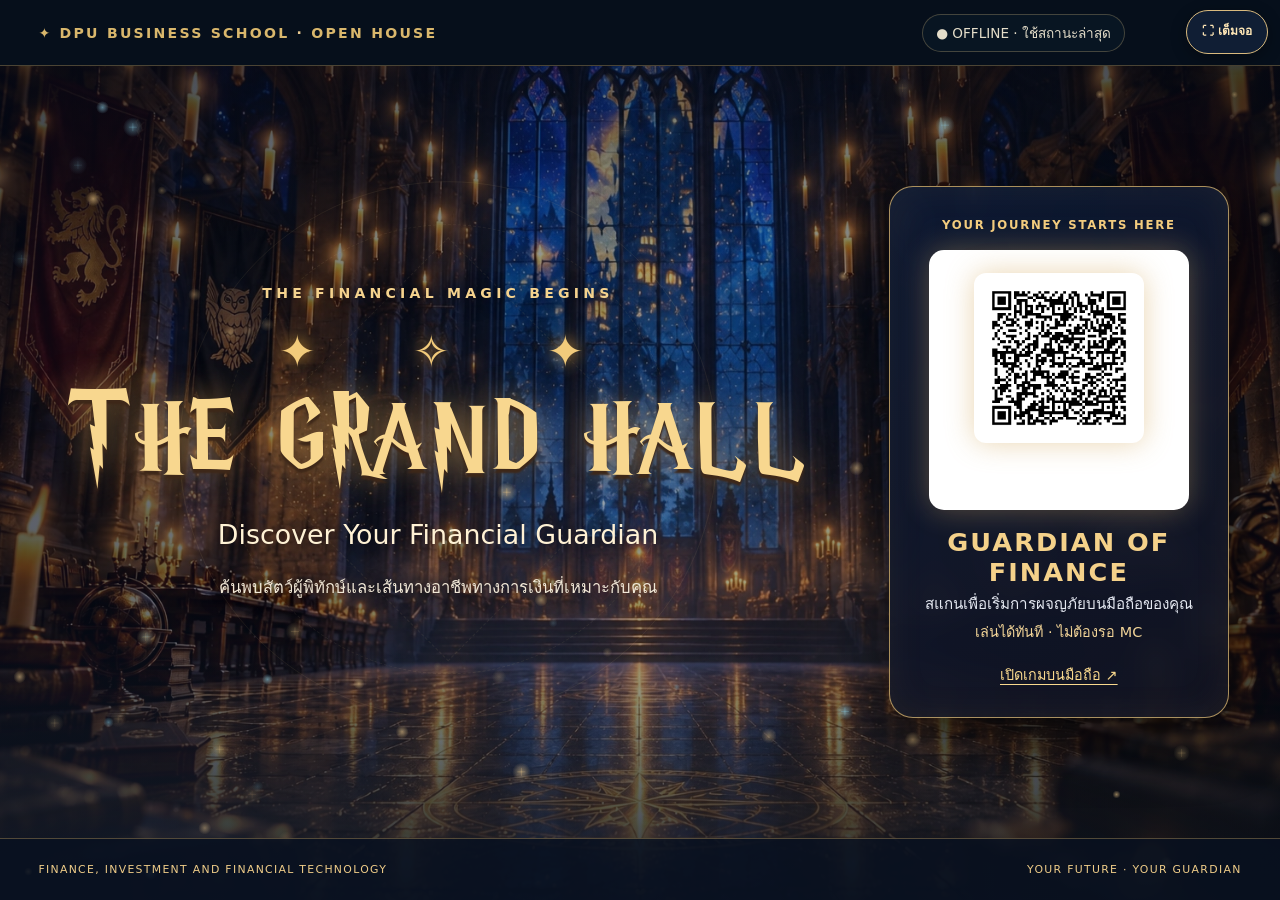
<file: display.html>
<!doctype html>
<html lang="th"><head><meta charset="utf-8"><meta name="viewport" content="width=device-width,initial-scale=1"><title>Guardian of Finance | Main Display V4.6</title><link rel="stylesheet" href="css/show.css"><link rel="stylesheet" href="css/display-v4.css"><link rel="stylesheet" href="css/ui-v46.css?v=46"></head>
<body class="main-display-v4"><button type="button" id="guardianFullscreenButton" aria-pressed="false">⛶ เต็มจอ</button><div id="guardianFullscreenNote" role="status" hidden></div><header class="display-topbar"><span class="logo">✦ DPU BUSINESS SCHOOL <span class="header-divider">·</span> OPEN HOUSE</span><span id="connection" class="connection-pill" role="status">กำลังเชื่อมต่อ…</span></header>
<main class="display-stage" id="displayStage">
<section id="scene" class="scene welcome" aria-label="ฉากจอหลัก">
<div class="display-backdrop" aria-hidden="true"></div><div class="hybrid-backdrop hybrid-backdrop-next" aria-hidden="true"></div><div class="display-shade" aria-hidden="true"></div><canvas id="mainMagicCanvas" aria-hidden="true"></canvas><div class="main-magic-fog" aria-hidden="true"></div><div class="main-magic-rune" aria-hidden="true"></div>
<div class="display-layout"><div class="display-hero"><div class="eyebrow" id="stageEyebrow">THE FINANCIAL MAGIC BEGINS</div><div class="display-crest" aria-hidden="true">✦ &nbsp; ✧ &nbsp; ✦</div><h1 id="title" class="display-title">THE GRAND HALL</h1><p id="subtitle" class="display-subtitle">Discover Your Financial Guardian</p><p class="display-thai" id="displayThai">ค้นพบสัตว์ผู้พิทักษ์และเส้นทางอาชีพทางการเงินที่เหมาะกับคุณ</p><img id="guardianArt" class="hide" alt="การ์ดผู้พิทักษ์"></div>
<aside id="guardianScanPanel" class="scan-panel" aria-label="สแกน QR เพื่อเข้าเล่นเกม"><div class="scan-kicker">YOUR JOURNEY STARTS HERE</div><div class="qr-frame"><img id="playerQr" src="assets/cards/player-entry-qr-v4.png" alt="QR Code สำหรับเข้าเกม Guardian of Finance"></div><h2>GUARDIAN OF FINANCE</h2><p>สแกนเพื่อเริ่มการผจญภัยบนมือถือของคุณ</p><p class="scan-hint">เล่นได้ทันที · ไม่ต้องรอ MC</p><a id="playerLink" href="play.html" target="_blank" rel="noopener">เปิดเกมบนมือถือ ↗</a></aside><aside id="wealthScanPanel" class="scan-panel" aria-label="สแกน QR เพื่อเล่น The Path of Wealth" hidden>
<div class="scan-kicker">THE PATH OF WEALTH</div>
<div class="qr-frame"><img id="wealthQr" src="assets/cards/the-path-of-wealth-qr.png" alt="QR Code สำหรับ The Path of Wealth"></div>
<h2>THE PATH OF WEALTH</h2><p>สแกนเพื่อเริ่มเล่น The Path of Wealth</p>
<a id="wealthLink" href="https://peppy-toffee-ff9e18.netlify.app" target="_blank" rel="noopener noreferrer">เปิดเกม The Path of Wealth ↗</a></aside></div>
<div class="display-bottom"><span>FINANCE, INVESTMENT AND FINANCIAL TECHNOLOGY</span><span>YOUR FUTURE · YOUR GUARDIAN</span></div>
</section></main><script src="js/show-config.js"></script><script src="js/stage-model-v46.js?v=462"></script><script src="js/stage-service-v46.js"></script><script src="js/main-magic-v46.js"></script><script src="js/display-stage-v46.js?v=461"></script><script src="js/fullscreen-v46.js?v=46"></script></body></html>
</file>
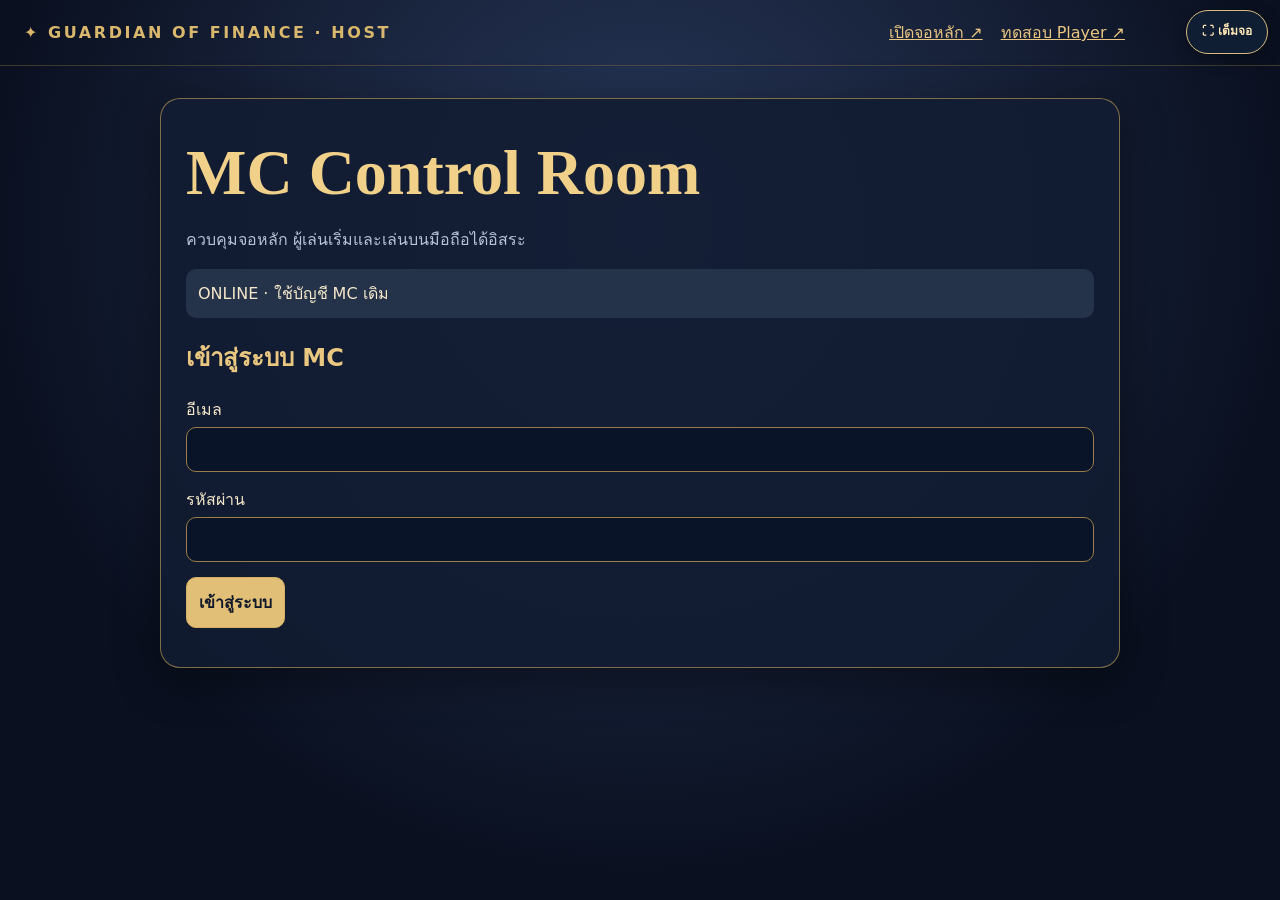
<file: host.html>
<!doctype html>
<html lang="th"><head><meta charset="utf-8"><meta name="viewport" content="width=device-width,initial-scale=1,viewport-fit=cover"><title>Guardian of Finance | MC Console V4.6</title><link rel="stylesheet" href="css/show.css"><link rel="stylesheet" href="css/ui-v46.css?v=46"></head>
<body class="host-v46"><button type="button" id="guardianFullscreenButton" aria-pressed="false">⛶ เต็มจอ</button><div id="guardianFullscreenNote" role="status" hidden></div>
<header><span class="logo">✦ GUARDIAN OF FINANCE · HOST</span><nav class="links"><a id="openDisplay" href="display.html" target="_blank" rel="noopener">เปิดจอหลัก ↗</a><a href="play.html" target="_blank" rel="noopener">ทดสอบ Player ↗</a></nav></header>
<main class="wrap"><section class="panel"><h1>MC Control Room</h1><p class="muted">ควบคุมจอหลัก ผู้เล่นเริ่มและเล่นบนมือถือได้อิสระ</p><div id="mode" class="status"></div>
<section id="loginPanel"><h2>เข้าสู่ระบบ MC</h2><label for="email">อีเมล</label><input id="email" type="email" autocomplete="username"><label for="password">รหัสผ่าน</label><input id="password" type="password" autocomplete="current-password"><button id="login" type="button">เข้าสู่ระบบ</button></section>
<div id="controls" class="hide"><section class="stage-controls-v46"><h2>✦ ฉากและเกมบนจอหลัก</h2><p id="stageConnection" role="status"></p><p id="currentStage" aria-live="polite"></p>
<div class="stage-actions"><button type="button" data-command="prev">← ก่อนหน้า</button><button type="button" data-command="pause">Ⅱ พักฉากเดิม</button><button type="button" data-command="auto">▶ วนฉาก Auto</button><button type="button" data-command="next">ถัดไป →</button></div>
<div class="stage-buttons" aria-label="เลือกฉาก"><button type="button" data-stage="welcome">01 · Grand Hall</button><button type="button" data-stage="questions">02 · Chamber of Decisions</button><button type="button" data-stage="results">03 · Guardian Vault</button><button type="button" data-stage="library">04 · Enchanted Library</button><button type="button" class="partner-command" data-stage="wealth">05 · The Path of Wealth · QR</button></div>
<p class="hint">Auto วนครบทั้ง 5 ฉาก · หน้า QR ของแต่ละเกมแสดงแยกกัน</p>
<label for="stageInterval">เวลาต่อฉาก</label><select id="stageInterval"><option value="10">10 วินาที</option><option value="18" selected>18 วินาที</option><option value="30">30 วินาที</option></select>
<label for="stageMessage">ข้อความบนฉาก Guardian of Finance</label><input id="stageMessage" maxlength="180" placeholder="เว้นว่างเพื่อใช้ข้อความประจำฉาก">
<section class="effects-control"><h2>✧ เอฟเฟกต์ภาพของจอหลัก</h2><label class="setting-label" for="stageDensity"><span>ความหนาแน่นของประกายเวทและหมอก</span><output id="densityValue" for="stageDensity">45%</output></label><input id="stageDensity" type="range" min="0" max="100" step="5" value="45"><p class="hint">0% = ปิดเอฟเฟกต์ภาพเสริม · 100% = หนาแน่นมาก · ใช้กับจอหลักเท่านั้น</p></section>
<button type="button" id="applyStageSettings">อัปเดตการตั้งค่าและเอฟเฟกต์จอหลัก</button>
</section><p class="hint">เปลี่ยนโหมดและเอฟเฟกต์ไม่กระทบคำตอบของผู้เล่น · การตั้งค่าลดการเคลื่อนไหวของอุปกรณ์ยังมีผล</p><button type="button" id="logout" class="secondary">ออกจากระบบ</button></div>
<p id="feedback" class="notice" role="status" aria-live="polite"></p></section></main>
<script src="js/show-config.js"></script><script src="js/stage-model-v46.js?v=462"></script><script src="js/stage-service-v46.js"></script><script src="js/host-stage-v46.js"></script><script src="js/fullscreen-v46.js?v=46"></script>
<script>if(new URLSearchParams(location.search).get('demo')==='1')document.getElementById('openDisplay').href='display.html?demo=1';</script>
</body></html>
</file>
<file: css/show.css>
*{box-sizing:border-box}body{margin:0;background:radial-gradient(circle at 50% 25%,#28385a,#0a1020 70%);color:#f5e8ca;font-family:system-ui,-apple-system,"Noto Sans Thai",sans-serif;min-height:100vh}header{display:flex;justify-content:space-between;align-items:center;gap:12px;padding:18px 24px;border-bottom:1px solid #8c713b66}a{color:#eac681}.logo{letter-spacing:.16em;color:#d9b76c;font-weight:800}.wrap{max-width:1000px;margin:auto;padding:32px 20px}.panel{border:1px solid #b79854aa;background:#121c32dd;border-radius:20px;padding:25px;box-shadow:0 12px 45px #0006}h1{font-family:Georgia,serif;font-size:clamp(2rem,5vw,4rem);color:#f1d18a;margin:12px 0}h2{color:#e9c780}p{line-height:1.7}.muted{color:#b7c4d7}button,input,select{font:inherit;border-radius:10px;padding:12px}input,select{width:100%;background:#0a1428;color:white;border:1px solid #9a7d47;margin:5px 0 15px}button{cursor:pointer;border:1px solid #d4af65;background:#e2bf76;color:#10182a;font-weight:700}button.secondary{background:transparent;color:#f1d18a}button:disabled{opacity:.5;cursor:not-allowed}.buttons{display:flex;flex-wrap:wrap;gap:10px}.status{padding:12px;background:#24324a;border-radius:10px;margin:14px 0;word-break:break-word}.scene{min-height:56vh;display:flex;flex-direction:column;justify-content:center;align-items:center;text-align:center;position:relative;overflow:hidden}.scene::before{content:'✦ ✧ ✦';font-size:80px;color:#d4b16b66;letter-spacing:25px}.scene .title{font-size:clamp(2.2rem,6vw,5.5rem);font-family:Georgia,serif;color:#f4d38b;text-shadow:0 0 28px #a77323}.scene .sub{font-size:clamp(1.1rem,2vw,1.6rem);color:#d6dce9}.scene.welcome{background:radial-gradient(ellipse at center,#50351d66,transparent 60%)}.scene.questions{background:radial-gradient(ellipse at center,#163e6066,transparent 60%)}.scene.results{background:radial-gradient(ellipse at center,#4a264f66,transparent 60%)}.scene img{max-height:42vh;max-width:35vw;object-fit:contain;border-radius:12px;box-shadow:0 0 28px #d1a65677}.links{display:flex;gap:18px;flex-wrap:wrap}.hide{display:none!important}.hint{font-size:.85rem;color:#c3cbd8}#playerQr{width:170px;height:170px;object-fit:contain;background:white;padding:7px;margin:12px auto}.notice{font-size:.9rem;color:#edc779}@media(max-width:600px){.wrap{padding:16px 12px}.panel{padding:18px}.scene img{max-width:70vw}header{padding:12px}.buttons button{flex:1}}
</file>
<file: css/display-v4.css>
@font-face{font-family:GuardianHarry;src:url('../assets/fonts/HARRYP__.TTF') format('truetype');font-display:swap}
body.main-display-v4{background:#080e1b;overflow-x:hidden;color:#f7e6bc}.display-topbar{height:66px;position:relative;z-index:4;background:#07101cd9;border-bottom:1px solid #e2b86a50;padding:0 clamp(18px,3vw,50px)}.display-topbar .logo{font-size:clamp(.7rem,1.1vw,1rem);white-space:nowrap}.header-divider{color:#e9ca91}.connection-pill{font-size:.85rem;white-space:nowrap;color:#e4ddc9;background:#0a1926aa;border:1px solid #bda57455;border-radius:30px;padding:7px 13px}.display-stage{min-height:calc(100vh - 66px)}.main-display-v4 .scene{min-height:calc(100vh - 66px);width:100%;display:block;isolation:isolate;text-align:left;background:#101629;overflow:hidden}.main-display-v4 .scene::before{content:none}.display-backdrop,.display-shade{position:absolute;inset:0;pointer-events:none}.display-backdrop{z-index:-3;background-image:url('../assets/backgrounds/grand-hall-clean-v20.webp');background-position:center 45%;background-size:cover;transform:scale(1.025);animation:hall-breathe 20s ease-in-out infinite alternate}.display-shade{z-index:-2;background:linear-gradient(90deg,rgba(4,10,25,.66) 0%,rgba(6,12,27,.34) 53%,rgba(4,10,23,.66) 100%),linear-gradient(0deg,rgba(5,9,20,.85),transparent 30%,transparent 75%,rgba(4,9,20,.35))}.display-layout{width:min(1600px,100%);min-height:calc(100vh - 128px);margin:auto;padding:clamp(24px,4vw,64px);display:grid;grid-template-columns:minmax(0,1fr) minmax(250px,340px);gap:clamp(28px,5vw,90px);align-items:center;position:relative;z-index:1}.display-hero{text-align:center;min-width:0;text-shadow:0 3px 20px #030712}.eyebrow{color:#f5d38e;font-size:clamp(.68rem,1.1vw,1rem);letter-spacing:.3em;font-weight:800}.display-crest{color:#f2cb7b;font-size:clamp(24px,3.5vw,45px);letter-spacing:.3em;margin:24px 0 4px;text-shadow:0 0 18px #e5a43a}.main-display-v4 .scene .display-title{font-family:GuardianHarry,Georgia,serif;font-weight:400;font-size:clamp(4rem,8vw,9rem);line-height:1.04;color:#f8d78f;text-shadow:0 4px 2px #3e2819,0 0 32px #e4aa58a8;margin:8px 0 20px;letter-spacing:.035em}.display-subtitle{font-size:clamp(1.2rem,2.1vw,2rem);color:#fff2d5;margin:8px 0}.display-thai{font-size:clamp(.95rem,1.3vw,1.25rem);color:#f1e8d7;line-height:1.7}.scan-panel{border:1px solid #f1c878b0;border-radius:24px;background:linear-gradient(155deg,#0c1934ed,#101322e8);padding:clamp(18px,2.4vw,32px);box-shadow:0 18px 60px #000b, inset 0 0 38px #d4a45213;text-align:center;backdrop-filter:blur(12px)}.scan-kicker{font-size:.73rem;font-weight:800;letter-spacing:.15em;color:#f3cc7e;margin-bottom:18px}.qr-frame{width:min(100%,260px);aspect-ratio:1;margin:auto;padding:11px;border-radius:15px;background:white;box-shadow:0 0 30px #f2c46c55}.qr-frame img{width:100%;height:100%;object-fit:contain;display:block}.scan-panel h2{margin:17px 0 4px;color:#f4d18a;letter-spacing:.08em;font-size:clamp(1.25rem,2vw,1.9rem)}.scan-panel p{margin:6px 0;font-size:.95rem;line-height:1.5;color:#e4e8f1}.scan-panel .scan-hint{color:#f3d598;font-size:.9rem}.scan-panel a{display:inline-block;margin-top:14px;color:#f9d98e;text-decoration:underline;text-underline-offset:4px;font-size:.9rem}.display-bottom{height:62px;position:relative;z-index:1;padding:0 clamp(18px,3vw,50px);display:flex;justify-content:space-between;align-items:center;gap:16px;border-top:1px solid #e5b96b55;background:#08101fd6;color:#efcc88;font-size:clamp(.62rem,.85vw,.83rem);letter-spacing:.12em}.display-sparks{position:absolute;inset:0;pointer-events:none;z-index:0;overflow:hidden}.display-sparks i{position:absolute;width:4px;height:4px;background:#f5d39b;border-radius:50%;box-shadow:0 0 12px 4px #ffd48690;animation:float-spark 9s ease-in-out infinite}.display-sparks i:nth-child(1){left:10%;top:30%}.display-sparks i:nth-child(2){left:38%;top:18%;animation-delay:-3s}.display-sparks i:nth-child(3){left:65%;top:75%;animation-delay:-5s}.display-sparks i:nth-child(4){left:88%;top:21%;animation-delay:-2s}.display-sparks i:nth-child(5){left:25%;top:80%;animation-delay:-7s}.main-display-v4 .scene.questions .display-backdrop{background-image:url('../assets/backgrounds/chamber-of-decisions-v22.webp')}.main-display-v4 .scene.results .display-backdrop{background-image:url('../assets/backgrounds/guardian-vault-approved-v25.webp')}.main-display-v4 .scene.questions .display-title,.main-display-v4 .scene.results .display-title{font-size:clamp(3.6rem,6vw,7rem)}.main-display-v4 .scene.results .display-hero{padding-left:7%}@keyframes hall-breathe{from{transform:scale(1.025)}to{transform:scale(1.09)}}@keyframes float-spark{0%,100%{opacity:.15;transform:translateY(12px)}50%{opacity:.95;transform:translateY(-24px)}}@media(max-width:900px){.display-layout{grid-template-columns:minmax(0,1fr) 250px;gap:18px;padding:24px}.main-display-v4 .scene .display-title{font-size:clamp(3.3rem,7vw,6rem)}.scan-panel{padding:17px}.qr-frame{width:190px}.display-bottom span:last-child{display:none}}@media(max-width:650px){.display-layout{grid-template-columns:1fr;gap:22px;padding:26px 18px}.display-hero{padding:30px 0 0}.scan-panel{width:min(100%,340px);margin:auto}.main-display-v4 .scene .display-title{font-size:clamp(3.5rem,12vw,6rem)}.display-bottom{justify-content:center;text-align:center}.display-topbar{height:60px}.display-topbar .logo{letter-spacing:.04em}.connection-pill{font-size:.68rem;padding:5px 7px}}@media(prefers-reduced-motion:reduce){.display-backdrop,.display-sparks i{animation:none!important}}

/* V4.1: crossfade + gentle Ken Burns, display-only */
.main-display-v4 .scene{position:relative}
.main-display-v4 .hybrid-backdrop{position:absolute;inset:0;z-index:-3;pointer-events:none;background-position:center 45%;background-size:cover;opacity:0;transition:opacity 1.5s ease;transform:scale(1.025);animation:hybrid-breathe 18s ease-in-out infinite alternate}
.main-display-v4 .hybrid-backdrop.hybrid-visible{opacity:1;z-index:-2}
.main-display-v4 .display-shade{z-index:-1}
.main-display-v4 .display-backdrop{animation:hybrid-breathe 18s ease-in-out infinite alternate}
@keyframes hybrid-breathe{from{transform:scale(1)}to{transform:scale(1.04)}}
@media(prefers-reduced-motion:reduce){.main-display-v4 .hybrid-backdrop,.main-display-v4 .display-backdrop{animation:none!important;transition:none!important}}
.main-display-v4 .display-backdrop{z-index:0}.main-display-v4 .hybrid-backdrop{z-index:1!important}.main-display-v4 .display-shade{z-index:2}.main-display-v4 .display-sparks{z-index:3}.main-display-v4 .display-layout{z-index:4}.main-display-v4 .display-bottom{z-index:4}
</file>
<file: css/ui-v46.css>
/* Keep the full screen target isolated in the upper right. */
#guardianFullscreenButton{position:fixed;top:calc(env(safe-area-inset-top,0px) + 10px);right:calc(env(safe-area-inset-right,0px) + 12px);z-index:1000;min-height:44px;padding:10px 15px;border:1px solid #d9ba7e;border-radius:24px;background:#101e34;color:#ffe7b6;font:600 12px/1.3 system-ui,sans-serif;cursor:pointer;touch-action:manipulation;box-shadow:0 4px 16px #0005}
#guardianFullscreenButton:focus-visible{outline:3px solid #ffe3a4;outline-offset:4px}
#guardianFullscreenButton:disabled{opacity:.65}
body>header{padding-right:max(155px,calc(env(safe-area-inset-right,0px) + 145px))!important;min-height:66px}
.player-layout-v46 .top{min-height:66px;align-items:center}
.player-layout-v46 .brand{line-height:1.7}
.player-audio-panel{position:relative;z-index:5;display:flex;align-items:center;flex-wrap:wrap;gap:18px;padding:12px max(18px,env(safe-area-inset-left));background:#101d31;border-bottom:1px solid #c5a05a40;min-height:66px}
.player-audio-panel .sound{margin:0!important;min-height:44px;min-width:95px}
.player-audio-panel .audio-v26-controls{display:flex!important;align-items:center;gap:16px;margin:0!important}
.player-audio-panel .audio-v26-controls label{display:flex!important;align-items:center;gap:12px!important;color:#ead7ac;font-size:12px!important}
.player-audio-panel .audio-v26-controls input{width:clamp(125px,22vw,220px)!important;min-height:44px;margin:0;accent-color:#f0cf89;touch-action:pan-y}
/* The course link stays fully opaque even above the result gate artwork. */
body #result .actions #courseLink{background:#f1d18a!important;color:#182239!important;border:2px solid #fff0bc!important;opacity:1!important;box-shadow:0 5px 22px #0008,0 0 18px #dcb25c30!important;font-weight:800!important;min-height:64px;line-height:1.7;padding:15px 18px;text-align:center}
body #result .actions #courseLink:hover{background:#ffe7ab!important;box-shadow:0 6px 28px #0009,0 0 22px #e3bc6e60!important}
#guardianFullscreenNote{position:fixed;top:auto;bottom:max(18px,env(safe-area-inset-bottom));right:12px;z-index:1001;display:flex;align-items:center;gap:12px;max-width:min(330px,calc(100vw - 24px));padding:12px 12px 12px 16px;border:1px solid #c9aa70;border-radius:10px;background:#142239;color:#fff0cf;box-shadow:0 7px 24px #0007;font:13px/1.6 system-ui,sans-serif}
#guardianFullscreenNote[hidden]{display:none!important}
#guardianFullscreenNote button{flex-shrink:0;min-width:44px;min-height:44px;border:1px solid #bc9c62;border-radius:7px;background:#23334a;color:#fff0cf;font:24px/1 system-ui;cursor:pointer}
#guardianFullscreenNote button:focus-visible{outline:3px solid #ffe3a4;outline-offset:2px}
.main-display-v4 .display-topbar{height:auto!important;min-height:66px;gap:16px;flex-wrap:wrap;padding-block:12px}
.main-display-v4 .scan-panel[hidden]{display:none!important}
.main-display-v4 #wealthScanPanel{border-color:#a7dfdb;background:linear-gradient(145deg,#102935f5,#10172bf5);box-shadow:0 18px 55px #0009,inset 0 0 32px #9ae2de12}
.main-display-v4 #wealthScanPanel .scan-kicker,.main-display-v4 #wealthScanPanel h2{color:#c9f1eb}
.main-display-v4 #wealthScanPanel a{color:#dcfaf6}
.main-display-v4 .scene.wealth .display-title{font-size:clamp(3rem,6.5vw,7rem)}
.main-display-v4 #wealthQr{box-shadow:none;border-radius:0;max-width:none;max-height:none;margin:0;padding:0;width:100%;height:100%;object-fit:contain;background:white}
.main-display-v4 .wealth-tag{display:inline-block;border:1px solid #9fd9d5;padding:5px 12px;border-radius:20px;font-size:.8rem;letter-spacing:.03em;margin-bottom:10px;color:#d7f0e9}
#mainMagicCanvas,.main-magic-fog,.main-magic-rune{position:absolute;pointer-events:none!important;z-index:3}
#mainMagicCanvas{inset:0;width:100%;height:100%}
.main-magic-fog{inset:55% -15% -15%;opacity:var(--main-fog,.16);background:radial-gradient(ellipse at 20% 70%,#adc1d099,transparent 60%),radial-gradient(ellipse at 75% 85%,#c0af6e66,transparent 60%);filter:blur(35px);animation:stageMagicMist 25s ease-in-out infinite alternate}
.main-magic-rune{left:35%;top:46%;width:42vw;max-width:650px;aspect-ratio:1;border:1px solid #efd08b;border-radius:50%;opacity:var(--main-rune,.07);transform:translate(-50%,-50%);animation:stageMagicRune 120s linear infinite}
.main-magic-rune::before,.main-magic-rune::after{content:'';position:absolute;border:1px dashed #f3d69a;inset:8%;border-radius:50%}
.main-magic-rune::after{inset:22%;border-radius:0;transform:rotate(45deg)}
.main-fx-off #mainMagicCanvas,.main-fx-off .main-magic-fog,.main-fx-off .main-magic-rune,.main-fx-off .display-sparks{display:none}
.host-v46 header{gap:12px;flex-wrap:wrap}
.host-v46 .stage-controls-v46{border:1px solid #b18f4c88;border-radius:14px;padding:22px;background:linear-gradient(145deg,#152138,#0e1829);margin-top:22px}
.host-v46 .stage-controls-v46 h2{font-size:1.2rem}
.host-v46 .stage-buttons{display:grid;grid-template-columns:repeat(2,minmax(0,1fr));gap:12px}
.host-v46 .stage-buttons button{min-height:56px;background:#1c2c43;color:#f8deb0;font-size:.9rem}
.host-v46 .stage-buttons button.is-selected{background:#dfbc75;color:#172137;border:2px solid #ffedbb}
.host-v46 .stage-buttons .partner-command{border-color:#94d0ce;color:#c7edeb}
.host-v46 .stage-buttons .partner-command.is-selected{background:#b6e2df;color:#142430}
.host-v46 .stage-actions{display:flex;flex-wrap:wrap;gap:10px;margin:18px 0}
.host-v46 .stage-actions button{flex:1;min-height:50px;white-space:nowrap}
.host-v46 .effects-control{padding:20px;border:1px solid #c4a06370;border-radius:10px;background:#0a1423;margin-top:24px}
.host-v46 #stageDensity{min-height:44px;padding:0;accent-color:#e9c779}
.host-v46 .setting-label{display:flex;justify-content:space-between;gap:15px;color:#ead4a5;font-weight:700}
.host-v46 #densityValue{font-variant-numeric:tabular-nums}
.host-v46 #currentStage{padding:14px;border-left:3px solid #d2b16e;background:#c4a15d10;font-size:.95rem}
.host-v46 #applyStageSettings{width:100%;margin-top:16px;min-height:54px}
.host-v46 #stageConnection{font-size:.8rem;color:#c4d6d6}
@keyframes stageMagicMist{from{transform:translateX(-3%) scale(1)}to{transform:translateX(6%) scale(1.1)}}
@keyframes stageMagicRune{from{transform:translate(-50%,-50%) rotate(0)}to{transform:translate(-50%,-50%) rotate(360deg)}}
@media(max-width:650px){
 body>header{padding-right:138px!important}
 .player-layout-v46 .brand{font-size:10px;letter-spacing:.7px}
 .player-audio-panel{gap:12px;padding:10px 14px;min-height:70px}
 .player-audio-panel .audio-v26-controls input{width:clamp(100px,34vw,180px)!important}
 .player-audio-panel .audio-v26-controls label{gap:8px!important}
 #guardianFullscreenButton{right:8px;padding:9px 12px}
 .host-v46 .stage-buttons{grid-template-columns:1fr}
 .host-v46 .stage-controls-v46{padding:16px}
 .main-display-v4 .display-topbar .logo{white-space:normal}
 .main-display-v4 .main-magic-rune{left:50%;width:80vw}
}
@media(prefers-reduced-motion:reduce){.main-magic-rune,.main-magic-fog{animation:none!important}}
</file>
